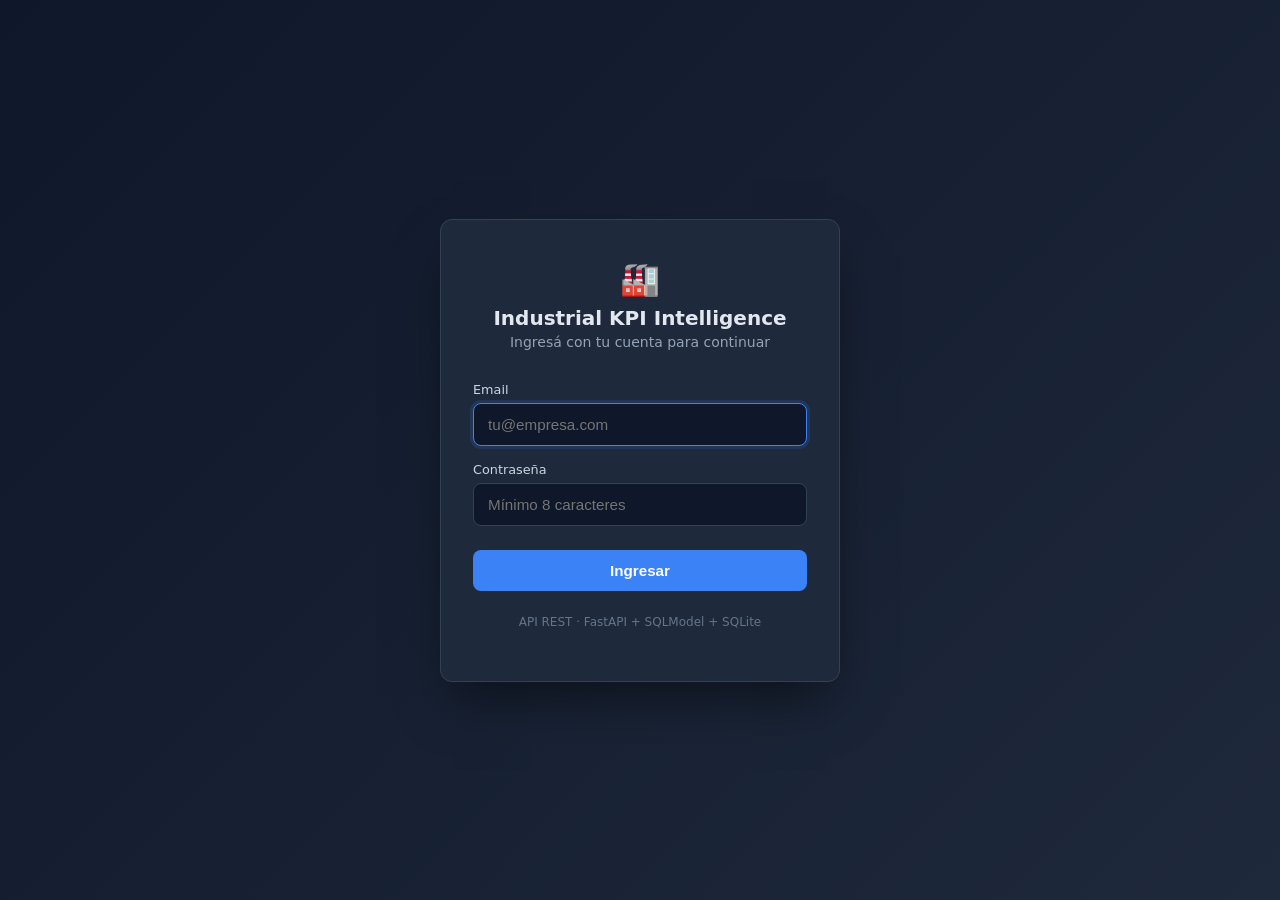
<file: app/templates/login.html>
<!DOCTYPE html>
<html lang="es">
<head>
  <meta charset="UTF-8">
  <meta name="viewport" content="width=device-width, initial-scale=1.0">
  <title>Ingresar · Industrial KPI Intelligence</title>
  <script src="/static/js/htmx.min.js"></script>
  <script src="/static/js/json-enc.js"></script>
  <style>
    * { box-sizing: border-box; }
    body {
      font-family: system-ui, -apple-system, sans-serif;
      margin: 0;
      min-height: 100vh;
      display: flex;
      align-items: center;
      justify-content: center;
      background: linear-gradient(135deg, #0f172a 0%, #1e293b 100%);
      color: #e2e8f0;
    }
    .login-card {
      background: #1e293b;
      padding: 2.5rem 2rem;
      border-radius: 12px;
      width: 100%;
      max-width: 400px;
      box-shadow: 0 25px 50px -12px rgba(0, 0, 0, 0.5);
      border: 1px solid #334155;
    }
    .login-logo {
      font-size: 2rem;
      text-align: center;
      margin-bottom: 0.5rem;
    }
    .login-title {
      font-size: 1.25rem;
      text-align: center;
      margin: 0 0 0.25rem;
      font-weight: 600;
    }
    .login-subtitle {
      text-align: center;
      color: #94a3b8;
      font-size: 0.875rem;
      margin: 0 0 2rem;
    }
    .form-group {
      margin-bottom: 1rem;
    }
    label {
      display: block;
      font-size: 0.8rem;
      color: #cbd5e1;
      margin-bottom: 0.375rem;
      font-weight: 500;
    }
    input[type="email"],
    input[type="password"] {
      width: 100%;
      padding: 0.75rem 0.875rem;
      font-size: 0.95rem;
      background: #0f172a;
      border: 1px solid #334155;
      border-radius: 8px;
      color: #e2e8f0;
      transition: border-color 0.15s;
    }
    input:focus {
      outline: none;
      border-color: #3b82f6;
      box-shadow: 0 0 0 3px rgba(59, 130, 246, 0.15);
    }
    .login-submit {
      width: 100%;
      padding: 0.75rem;
      font-size: 0.95rem;
      font-weight: 600;
      background: #3b82f6;
      color: white;
      border: none;
      border-radius: 8px;
      cursor: pointer;
      margin-top: 0.5rem;
      transition: background 0.15s;
    }
    .login-submit:hover { background: #2563eb; }
    .login-submit:disabled { background: #475569; cursor: wait; }
    .login-error {
      background: #7f1d1d;
      border-left: 3px solid #ef4444;
      color: #fecaca;
      padding: 0.625rem 0.875rem;
      border-radius: 6px;
      font-size: 0.875rem;
      margin-bottom: 1rem;
    }
    .login-error:empty { display: none; }
    .login-footer {
      text-align: center;
      color: #64748b;
      font-size: 0.75rem;
      margin-top: 1.5rem;
    }
  </style>
</head>
<body>
  <div class="login-card">
    <div class="login-logo">🏭</div>
    <h1 class="login-title">Industrial KPI Intelligence</h1>
    <p class="login-subtitle">Ingresá con tu cuenta para continuar</p>

    <div id="login-error" class="login-error"></div>

    <form
      id="login-form"
      hx-post="/auth/login"
      hx-ext="json-enc"
      hx-target="#login-error"
      hx-swap="innerHTML"
      hx-disabled-elt="#submit-btn"
    >
      <div class="form-group">
        <label for="email">Email</label>
        <input
          type="email"
          id="email"
          name="email"
          placeholder="tu@empresa.com"
          autocomplete="email"
          required
          autofocus
        />
      </div>
      <div class="form-group">
        <label for="password">Contraseña</label>
        <input
          type="password"
          id="password"
          name="password"
          placeholder="Mínimo 8 caracteres"
          autocomplete="current-password"
          minlength="8"
          maxlength="128"
          required
        />
      </div>
      <button type="submit" id="submit-btn" class="login-submit">Ingresar</button>
    </form>

    <p class="login-footer">API REST · FastAPI + SQLModel + SQLite</p>
  </div>
</body>
</html>
</file>
